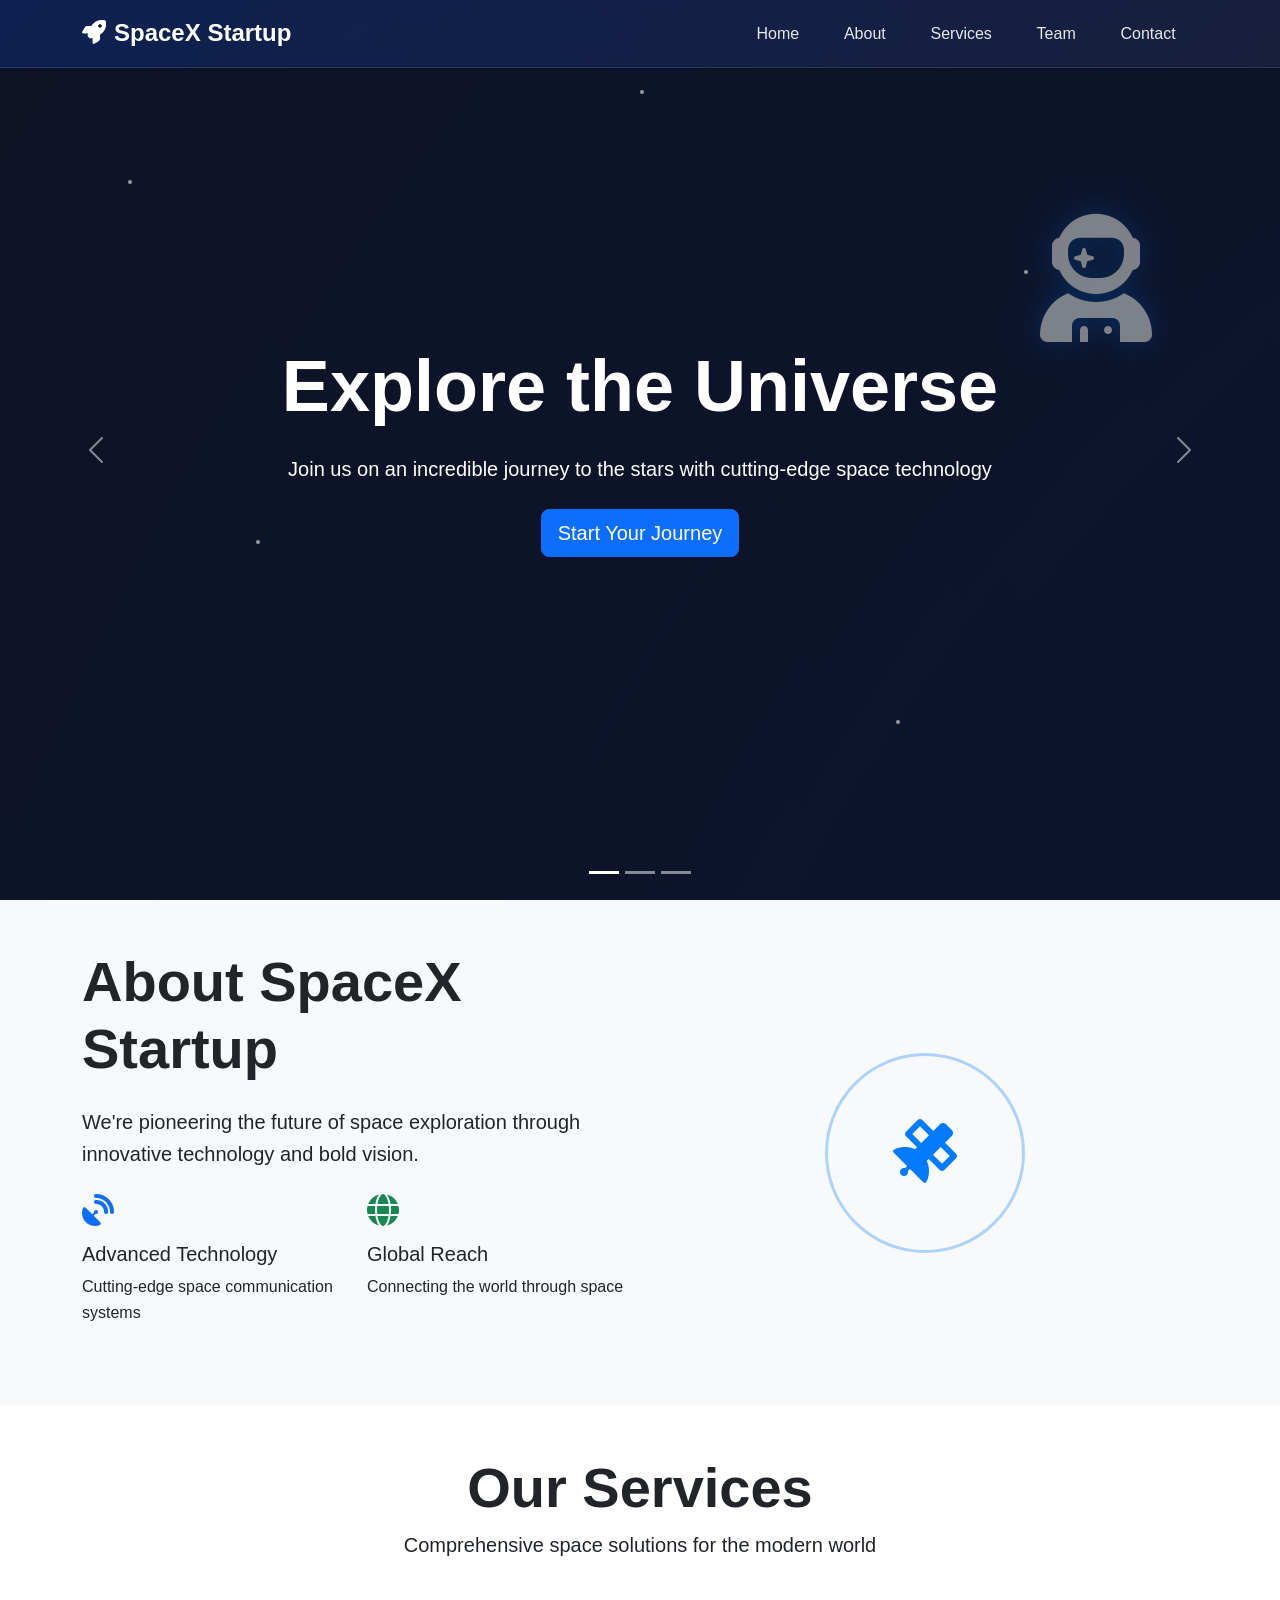
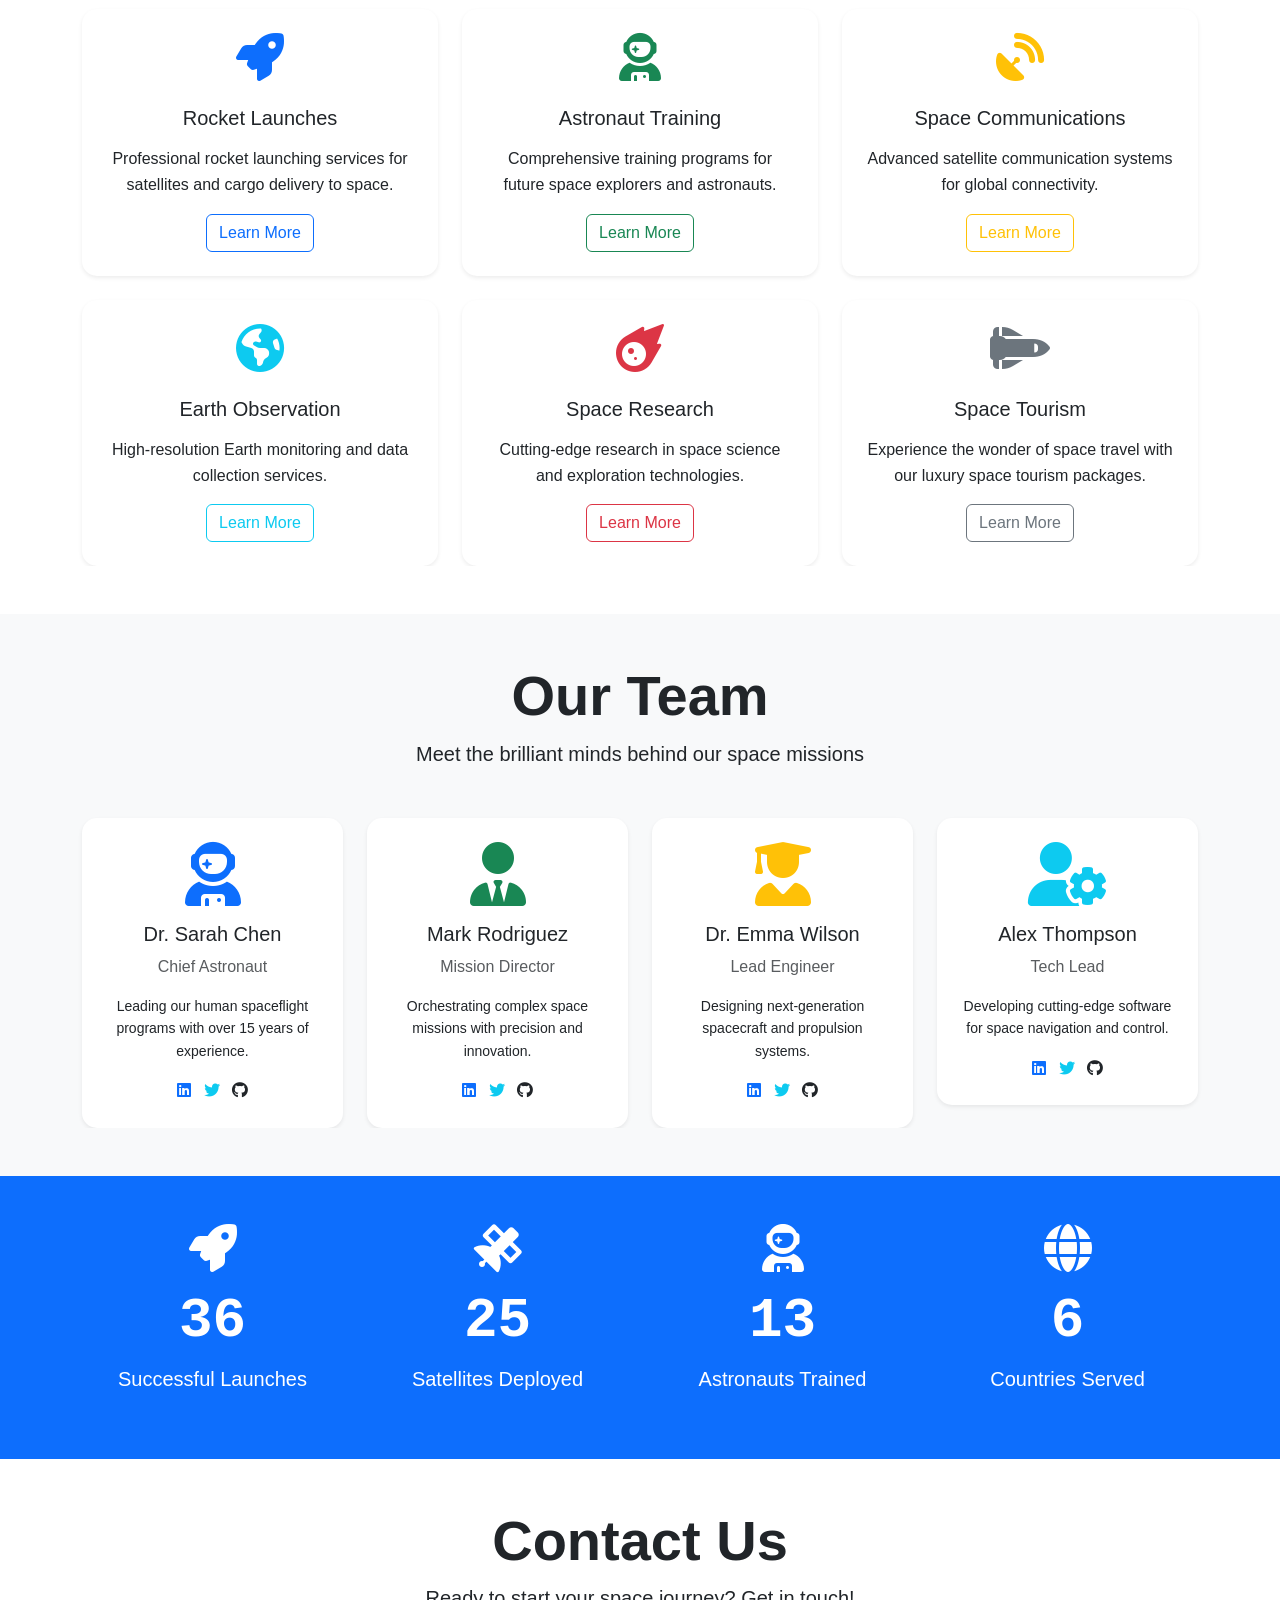
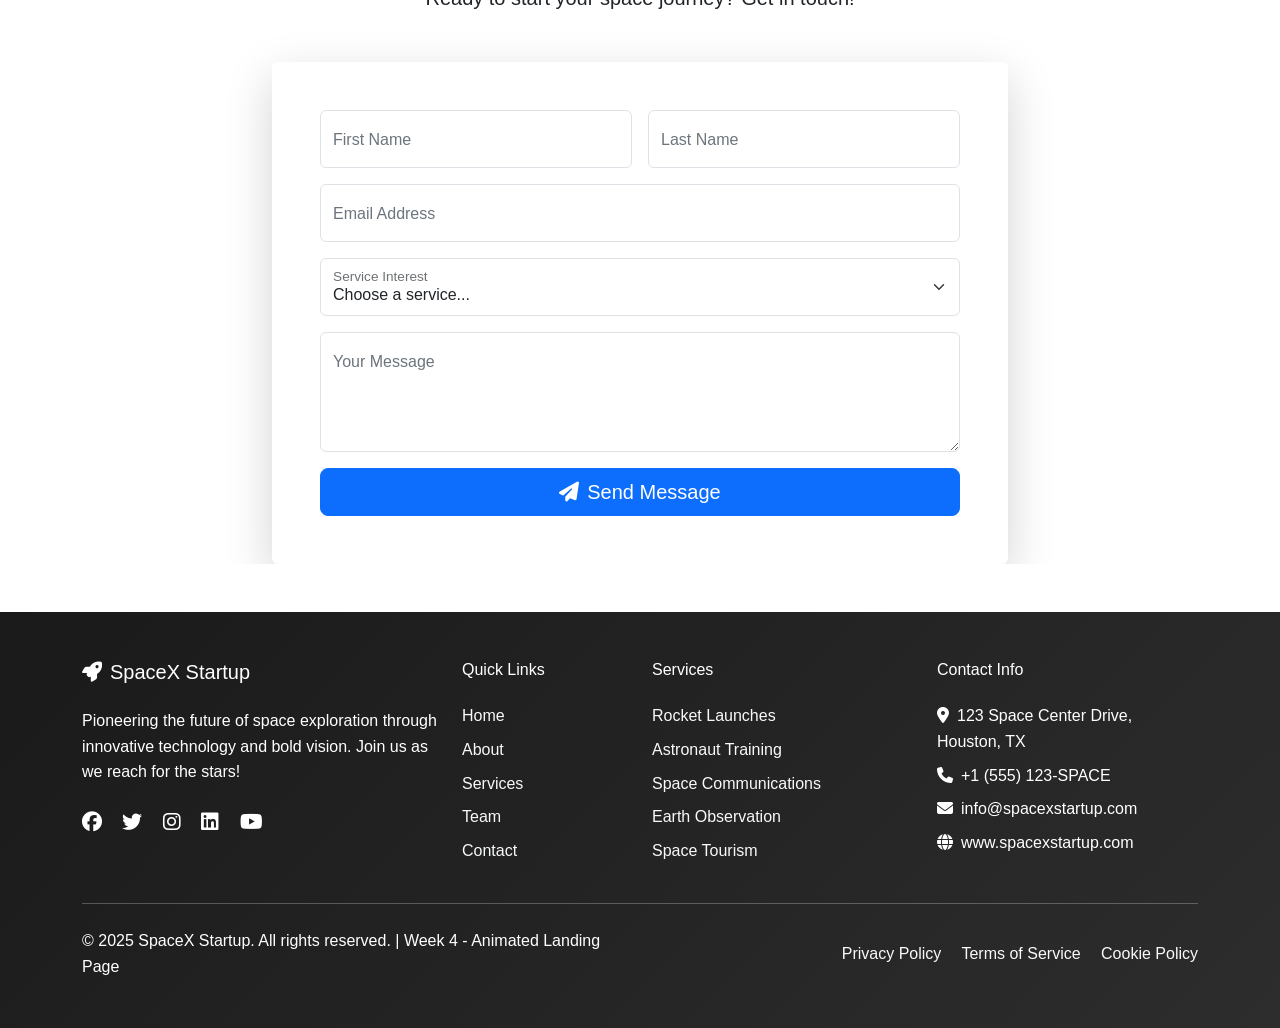
<file: week4.html>
<!DOCTYPE html>
<html lang="en">
<head>
    <meta charset="UTF-8">
    <meta name="viewport" content="width=device-width, initial-scale=1.0">
    <title>SpaceX Startup - Week 4 Animated Landing Page</title>
    <!-- Bootstrap CSS -->
    <link href="https://cdn.jsdelivr.net/npm/bootstrap@5.3.0/dist/css/bootstrap.min.css" rel="stylesheet">
    <!-- Font Awesome Icons -->
    <link href="https://cdnjs.cloudflare.com/ajax/libs/font-awesome/6.4.0/css/all.min.css" rel="stylesheet">
    <!-- Custom CSS -->
    <link rel="stylesheet" href="week4.css">
</head>
<body>
    <!-- Navigation -->
    <nav class="navbar navbar-expand-lg navbar-dark fixed-top space-navbar">
        <div class="container">
            <a class="navbar-brand animated-logo" href="#">
                <i class="fas fa-rocket me-2"></i>SpaceX Startup
            </a>
            <button class="navbar-toggler" type="button" data-bs-toggle="collapse" data-bs-target="#navbarNav">
                <span class="navbar-toggler-icon"></span>
            </button>
            <div class="collapse navbar-collapse" id="navbarNav">
                <ul class="navbar-nav ms-auto">
                    <li class="nav-item">
                        <a class="nav-link hover-effect" href="#home">Home</a>
                    </li>
                    <li class="nav-item">
                        <a class="nav-link hover-effect" href="#about">About</a>
                    </li>
                    <li class="nav-item">
                        <a class="nav-link hover-effect" href="#services">Services</a>
                    </li>
                    <li class="nav-item">
                        <a class="nav-link hover-effect" href="#team">Team</a>
                    </li>
                    <li class="nav-item">
                        <a class="nav-link hover-effect" href="#contact">Contact</a>
                    </li>
                </ul>
            </div>
        </div>
    </nav>

    <!-- Hero Section with Carousel -->
    <section id="home" class="hero-section">
        <div id="spaceCarousel" class="carousel slide carousel-fade" data-bs-ride="carousel">
            <div class="carousel-indicators">
                <button type="button" data-bs-target="#spaceCarousel" data-bs-slide-to="0" class="active"></button>
                <button type="button" data-bs-target="#spaceCarousel" data-bs-slide-to="1"></button>
                <button type="button" data-bs-target="#spaceCarousel" data-bs-slide-to="2"></button>
            </div>
            
            <div class="carousel-inner">
                <!-- Slide 1: Astronaut -->
                <div class="carousel-item active">
                    <div class="carousel-background bg-astronaut">
                        <div class="floating-astronaut">
                            <i class="fas fa-user-astronaut"></i>
                        </div>
                        <div class="stars-animation">
                            <div class="star"></div>
                            <div class="star"></div>
                            <div class="star"></div>
                            <div class="star"></div>
                            <div class="star"></div>
                        </div>
                    </div>
                    <div class="carousel-caption d-flex align-items-center justify-content-center">
                        <div class="hero-content text-center">
                            <h1 class="display-2 fw-bold mb-4 animate-fade-in">Explore the Universe</h1>
                            <p class="lead mb-4 animate-slide-up">Join us on an incredible journey to the stars with cutting-edge space technology</p>
                            <a href="#about" class="btn btn-primary btn-lg pulse-button">Start Your Journey</a>
                        </div>
                    </div>
                </div>

                <!-- Slide 2: Rocket -->
                <div class="carousel-item">
                    <div class="carousel-background bg-rocket">
                        <div class="rocket-animation">
                            <i class="fas fa-rocket"></i>
                            <div class="rocket-trail"></div>
                        </div>
                    </div>
                    <div class="carousel-caption d-flex align-items-center justify-content-center">
                        <div class="hero-content text-center">
                            <h1 class="display-2 fw-bold mb-4 animate-fade-in">Launch Your Dreams</h1>
                            <p class="lead mb-4 animate-slide-up">Experience the thrill of space exploration with our revolutionary rocket technology</p>
                            <a href="#services" class="btn btn-success btn-lg pulse-button">Explore Services</a>
                        </div>
                    </div>
                </div>

                <!-- Slide 3: Space -->
                <div class="carousel-item">
                    <div class="carousel-background bg-space">
                        <div class="planet-animation">
                            <div class="planet"></div>
                            <div class="orbit"></div>
                        </div>
                    </div>
                    <div class="carousel-caption d-flex align-items-center justify-content-center">
                        <div class="hero-content text-center">
                            <h1 class="display-2 fw-bold mb-4 animate-fade-in">Infinite Possibilities</h1>
                            <p class="lead mb-4 animate-slide-up">Discover new worlds and push the boundaries of human exploration</p>
                            <a href="#contact" class="btn btn-warning btn-lg pulse-button">Get In Touch</a>
                        </div>
                    </div>
                </div>
            </div>

            <button class="carousel-control-prev" type="button" data-bs-target="#spaceCarousel" data-bs-slide="prev">
                <span class="carousel-control-prev-icon"></span>
            </button>
            <button class="carousel-control-next" type="button" data-bs-target="#spaceCarousel" data-bs-slide="next">
                <span class="carousel-control-next-icon"></span>
            </button>
        </div>
    </section>

    <!-- About Section -->
    <section id="about" class="py-5 bg-light">
        <div class="container">
            <div class="row align-items-center">
                <div class="col-lg-6 mb-4 mb-lg-0">
                    <h2 class="display-4 fw-bold mb-4">About SpaceX Startup</h2>
                    <p class="lead mb-4">We're pioneering the future of space exploration through innovative technology and bold vision.</p>
                    <div class="row">
                        <div class="col-sm-6 mb-3">
                            <div class="feature-box">
                                <i class="fas fa-satellite-dish fa-2x text-primary mb-3"></i>
                                <h5>Advanced Technology</h5>
                                <p>Cutting-edge space communication systems</p>
                            </div>
                        </div>
                        <div class="col-sm-6 mb-3">
                            <div class="feature-box">
                                <i class="fas fa-globe fa-2x text-success mb-3"></i>
                                <h5>Global Reach</h5>
                                <p>Connecting the world through space</p>
                            </div>
                        </div>
                    </div>
                </div>
                <div class="col-lg-6">
                    <div class="about-animation">
                        <div class="rotating-satellite">
                            <i class="fas fa-satellite"></i>
                        </div>
                        <div class="orbit-ring"></div>
                    </div>
                </div>
            </div>
        </div>
    </section>

    <!-- Services Section -->
    <section id="services" class="py-5">
        <div class="container">
            <div class="text-center mb-5">
                <h2 class="display-4 fw-bold">Our Services</h2>
                <p class="lead">Comprehensive space solutions for the modern world</p>
            </div>
            <div class="row g-4">
                <div class="col-lg-4 col-md-6">
                    <div class="card service-card h-100 border-0 shadow-sm">
                        <div class="card-body text-center p-4">
                            <div class="service-icon mb-4">
                                <i class="fas fa-rocket fa-3x text-primary"></i>
                            </div>
                            <h5 class="card-title mb-3">Rocket Launches</h5>
                            <p class="card-text">Professional rocket launching services for satellites and cargo delivery to space.</p>
                            <a href="#" class="btn btn-outline-primary">Learn More</a>
                        </div>
                    </div>
                </div>
                <div class="col-lg-4 col-md-6">
                    <div class="card service-card h-100 border-0 shadow-sm">
                        <div class="card-body text-center p-4">
                            <div class="service-icon mb-4">
                                <i class="fas fa-user-astronaut fa-3x text-success"></i>
                            </div>
                            <h5 class="card-title mb-3">Astronaut Training</h5>
                            <p class="card-text">Comprehensive training programs for future space explorers and astronauts.</p>
                            <a href="#" class="btn btn-outline-success">Learn More</a>
                        </div>
                    </div>
                </div>
                <div class="col-lg-4 col-md-6">
                    <div class="card service-card h-100 border-0 shadow-sm">
                        <div class="card-body text-center p-4">
                            <div class="service-icon mb-4">
                                <i class="fas fa-satellite-dish fa-3x text-warning"></i>
                            </div>
                            <h5 class="card-title mb-3">Space Communications</h5>
                            <p class="card-text">Advanced satellite communication systems for global connectivity.</p>
                            <a href="#" class="btn btn-outline-warning">Learn More</a>
                        </div>
                    </div>
                </div>
                <div class="col-lg-4 col-md-6">
                    <div class="card service-card h-100 border-0 shadow-sm">
                        <div class="card-body text-center p-4">
                            <div class="service-icon mb-4">
                                <i class="fas fa-globe-americas fa-3x text-info"></i>
                            </div>
                            <h5 class="card-title mb-3">Earth Observation</h5>
                            <p class="card-text">High-resolution Earth monitoring and data collection services.</p>
                            <a href="#" class="btn btn-outline-info">Learn More</a>
                        </div>
                    </div>
                </div>
                <div class="col-lg-4 col-md-6">
                    <div class="card service-card h-100 border-0 shadow-sm">
                        <div class="card-body text-center p-4">
                            <div class="service-icon mb-4">
                                <i class="fas fa-meteor fa-3x text-danger"></i>
                            </div>
                            <h5 class="card-title mb-3">Space Research</h5>
                            <p class="card-text">Cutting-edge research in space science and exploration technologies.</p>
                            <a href="#" class="btn btn-outline-danger">Learn More</a>
                        </div>
                    </div>
                </div>
                <div class="col-lg-4 col-md-6">
                    <div class="card service-card h-100 border-0 shadow-sm">
                        <div class="card-body text-center p-4">
                            <div class="service-icon mb-4">
                                <i class="fas fa-space-shuttle fa-3x text-secondary"></i>
                            </div>
                            <h5 class="card-title mb-3">Space Tourism</h5>
                            <p class="card-text">Experience the wonder of space travel with our luxury space tourism packages.</p>
                            <a href="#" class="btn btn-outline-secondary">Learn More</a>
                        </div>
                    </div>
                </div>
            </div>
        </div>
    </section>

    <!-- Team Section -->
    <section id="team" class="py-5 bg-light">
        <div class="container">
            <div class="text-center mb-5">
                <h2 class="display-4 fw-bold">Our Team</h2>
                <p class="lead">Meet the brilliant minds behind our space missions</p>
            </div>
            <div class="row g-4">
                <div class="col-lg-3 col-md-6">
                    <div class="card team-card border-0 shadow-sm">
                        <div class="card-body text-center p-4">
                            <div class="team-avatar mb-3">
                                <i class="fas fa-user-astronaut fa-4x text-primary"></i>
                            </div>
                            <h5 class="card-title">Dr. Sarah Chen</h5>
                            <p class="text-muted mb-3">Chief Astronaut</p>
                            <p class="card-text small">Leading our human spaceflight programs with over 15 years of experience.</p>
                            <div class="social-links">
                                <a href="#" class="text-primary me-2"><i class="fab fa-linkedin"></i></a>
                                <a href="#" class="text-info me-2"><i class="fab fa-twitter"></i></a>
                                <a href="#" class="text-dark"><i class="fab fa-github"></i></a>
                            </div>
                        </div>
                    </div>
                </div>
                <div class="col-lg-3 col-md-6">
                    <div class="card team-card border-0 shadow-sm">
                        <div class="card-body text-center p-4">
                            <div class="team-avatar mb-3">
                                <i class="fas fa-user-tie fa-4x text-success"></i>
                            </div>
                            <h5 class="card-title">Mark Rodriguez</h5>
                            <p class="text-muted mb-3">Mission Director</p>
                            <p class="card-text small">Orchestrating complex space missions with precision and innovation.</p>
                            <div class="social-links">
                                <a href="#" class="text-primary me-2"><i class="fab fa-linkedin"></i></a>
                                <a href="#" class="text-info me-2"><i class="fab fa-twitter"></i></a>
                                <a href="#" class="text-dark"><i class="fab fa-github"></i></a>
                            </div>
                        </div>
                    </div>
                </div>
                <div class="col-lg-3 col-md-6">
                    <div class="card team-card border-0 shadow-sm">
                        <div class="card-body text-center p-4">
                            <div class="team-avatar mb-3">
                                <i class="fas fa-user-graduate fa-4x text-warning"></i>
                            </div>
                            <h5 class="card-title">Dr. Emma Wilson</h5>
                            <p class="text-muted mb-3">Lead Engineer</p>
                            <p class="card-text small">Designing next-generation spacecraft and propulsion systems.</p>
                            <div class="social-links">
                                <a href="#" class="text-primary me-2"><i class="fab fa-linkedin"></i></a>
                                <a href="#" class="text-info me-2"><i class="fab fa-twitter"></i></a>
                                <a href="#" class="text-dark"><i class="fab fa-github"></i></a>
                            </div>
                        </div>
                    </div>
                </div>
                <div class="col-lg-3 col-md-6">
                    <div class="card team-card border-0 shadow-sm">
                        <div class="card-body text-center p-4">
                            <div class="team-avatar mb-3">
                                <i class="fas fa-user-cog fa-4x text-info"></i>
                            </div>
                            <h5 class="card-title">Alex Thompson</h5>
                            <p class="text-muted mb-3">Tech Lead</p>
                            <p class="card-text small">Developing cutting-edge software for space navigation and control.</p>
                            <div class="social-links">
                                <a href="#" class="text-primary me-2"><i class="fab fa-linkedin"></i></a>
                                <a href="#" class="text-info me-2"><i class="fab fa-twitter"></i></a>
                                <a href="#" class="text-dark"><i class="fab fa-github"></i></a>
                            </div>
                        </div>
                    </div>
                </div>
            </div>
        </div>
    </section>

    <!-- Statistics Section -->
    <section class="py-5 bg-primary text-white">
        <div class="container">
            <div class="row text-center g-4">
                <div class="col-lg-3 col-md-6">
                    <div class="stat-item">
                        <i class="fas fa-rocket fa-3x mb-3"></i>
                        <h3 class="display-4 fw-bold counter" data-target="127">0</h3>
                        <p class="lead">Successful Launches</p>
                    </div>
                </div>
                <div class="col-lg-3 col-md-6">
                    <div class="stat-item">
                        <i class="fas fa-satellite fa-3x mb-3"></i>
                        <h3 class="display-4 fw-bold counter" data-target="89">0</h3>
                        <p class="lead">Satellites Deployed</p>
                    </div>
                </div>
                <div class="col-lg-3 col-md-6">
                    <div class="stat-item">
                        <i class="fas fa-user-astronaut fa-3x mb-3"></i>
                        <h3 class="display-4 fw-bold counter" data-target="45">0</h3>
                        <p class="lead">Astronauts Trained</p>
                    </div>
                </div>
                <div class="col-lg-3 col-md-6">
                    <div class="stat-item">
                        <i class="fas fa-globe fa-3x mb-3"></i>
                        <h3 class="display-4 fw-bold counter" data-target="23">0</h3>
                        <p class="lead">Countries Served</p>
                    </div>
                </div>
            </div>
        </div>
    </section>

    <!-- Contact Section -->
    <section id="contact" class="py-5">
        <div class="container">
            <div class="text-center mb-5">
                <h2 class="display-4 fw-bold">Contact Us</h2>
                <p class="lead">Ready to start your space journey? Get in touch!</p>
            </div>
            <div class="row justify-content-center">
                <div class="col-lg-8">
                    <div class="card shadow-lg border-0">
                        <div class="card-body p-5">
                            <form class="contact-form">
                                <div class="row g-3">
                                    <div class="col-md-6">
                                        <div class="form-floating">
                                            <input type="text" class="form-control" id="firstName" placeholder="First Name" required>
                                            <label for="firstName">First Name</label>
                                        </div>
                                    </div>
                                    <div class="col-md-6">
                                        <div class="form-floating">
                                            <input type="text" class="form-control" id="lastName" placeholder="Last Name" required>
                                            <label for="lastName">Last Name</label>
                                        </div>
                                    </div>
                                    <div class="col-12">
                                        <div class="form-floating">
                                            <input type="email" class="form-control" id="email" placeholder="Email" required>
                                            <label for="email">Email Address</label>
                                        </div>
                                    </div>
                                    <div class="col-12">
                                        <div class="form-floating">
                                            <select class="form-select" id="service">
                                                <option selected>Choose a service...</option>
                                                <option value="rocket-launch">Rocket Launch</option>
                                                <option value="astronaut-training">Astronaut Training</option>
                                                <option value="space-communication">Space Communication</option>
                                                <option value="space-tourism">Space Tourism</option>
                                            </select>
                                            <label for="service">Service Interest</label>
                                        </div>
                                    </div>
                                    <div class="col-12">
                                        <div class="form-floating">
                                            <textarea class="form-control" id="message" placeholder="Message" style="height: 120px" required></textarea>
                                            <label for="message">Your Message</label>
                                        </div>
                                    </div>
                                    <div class="col-12">
                                        <button type="submit" class="btn btn-primary btn-lg w-100 pulse-button">
                                            <i class="fas fa-paper-plane me-2"></i>Send Message
                                        </button>
                                    </div>
                                </div>
                            </form>
                        </div>
                    </div>
                </div>
            </div>
        </div>
    </section>

    <!-- Footer -->
    <footer class="bg-dark text-white py-5">
        <div class="container">
            <div class="row g-4">
                <div class="col-lg-4">
                    <h5 class="mb-4">
                        <i class="fas fa-rocket me-2"></i>SpaceX Startup
                    </h5>
                    <p class="mb-4">Pioneering the future of space exploration through innovative technology and bold vision. Join us as we reach for the stars!</p>
                    <div class="social-links">
                        <a href="#" class="text-white me-3"><i class="fab fa-facebook fa-lg"></i></a>
                        <a href="#" class="text-white me-3"><i class="fab fa-twitter fa-lg"></i></a>
                        <a href="#" class="text-white me-3"><i class="fab fa-instagram fa-lg"></i></a>
                        <a href="#" class="text-white me-3"><i class="fab fa-linkedin fa-lg"></i></a>
                        <a href="#" class="text-white"><i class="fab fa-youtube fa-lg"></i></a>
                    </div>
                </div>
                <div class="col-lg-2">
                    <h6 class="mb-4">Quick Links</h6>
                    <ul class="list-unstyled">
                        <li class="mb-2"><a href="#home" class="text-light text-decoration-none">Home</a></li>
                        <li class="mb-2"><a href="#about" class="text-light text-decoration-none">About</a></li>
                        <li class="mb-2"><a href="#services" class="text-light text-decoration-none">Services</a></li>
                        <li class="mb-2"><a href="#team" class="text-light text-decoration-none">Team</a></li>
                        <li class="mb-2"><a href="#contact" class="text-light text-decoration-none">Contact</a></li>
                    </ul>
                </div>
                <div class="col-lg-3">
                    <h6 class="mb-4">Services</h6>
                    <ul class="list-unstyled">
                        <li class="mb-2"><a href="#" class="text-light text-decoration-none">Rocket Launches</a></li>
                        <li class="mb-2"><a href="#" class="text-light text-decoration-none">Astronaut Training</a></li>
                        <li class="mb-2"><a href="#" class="text-light text-decoration-none">Space Communications</a></li>
                        <li class="mb-2"><a href="#" class="text-light text-decoration-none">Earth Observation</a></li>
                        <li class="mb-2"><a href="#" class="text-light text-decoration-none">Space Tourism</a></li>
                    </ul>
                </div>
                <div class="col-lg-3">
                    <h6 class="mb-4">Contact Info</h6>
                    <ul class="list-unstyled">
                        <li class="mb-2"><i class="fas fa-map-marker-alt me-2"></i>123 Space Center Drive, Houston, TX</li>
                        <li class="mb-2"><i class="fas fa-phone me-2"></i>+1 (555) 123-SPACE</li>
                        <li class="mb-2"><i class="fas fa-envelope me-2"></i>info@spacexstartup.com</li>
                        <li class="mb-2"><i class="fas fa-globe me-2"></i>www.spacexstartup.com</li>
                    </ul>
                </div>
            </div>
            <hr class="my-4">
            <div class="row align-items-center">
                <div class="col-md-6">
                    <p class="mb-0">&copy; 2025 SpaceX Startup. All rights reserved. | Week 4 - Animated Landing Page</p>
                </div>
                <div class="col-md-6 text-md-end">
                    <a href="#" class="text-light text-decoration-none me-3">Privacy Policy</a>
                    <a href="#" class="text-light text-decoration-none me-3">Terms of Service</a>
                    <a href="#" class="text-light text-decoration-none">Cookie Policy</a>
                </div>
            </div>
        </div>
    </footer>

    <!-- Bootstrap JS -->
    <script src="https://cdn.jsdelivr.net/npm/bootstrap@5.3.0/dist/js/bootstrap.bundle.min.js"></script>
    
    <!-- Custom JavaScript -->
    <script>
        // Smooth scrolling for navigation links
        document.querySelectorAll('a[href^="#"]').forEach(anchor => {
            anchor.addEventListener('click', function (e) {
                e.preventDefault();
                const target = document.querySelector(this.getAttribute('href'));
                if (target) {
                    target.scrollIntoView({
                        behavior: 'smooth',
                        block: 'start'
                    });
                }
            });
        });

        // Counter animation
        function animateCounter(element) {
            const target = parseInt(element.getAttribute('data-target'));
            const increment = target / 200;
            let current = 0;
            
            const timer = setInterval(() => {
                current += increment;
                element.textContent = Math.floor(current);
                
                if (current >= target) {
                    element.textContent = target;
                    clearInterval(timer);
                }
            }, 10);
        }

        // Intersection Observer for counter animation
        const counterObserver = new IntersectionObserver((entries) => {
            entries.forEach(entry => {
                if (entry.isIntersecting) {
                    const counters = entry.target.querySelectorAll('.counter');
                    counters.forEach(counter => {
                        animateCounter(counter);
                    });
                    counterObserver.unobserve(entry.target);
                }
            });
        });

        // Observe statistics section
        const statsSection = document.querySelector('.bg-primary');
        if (statsSection) {
            counterObserver.observe(statsSection);
        }

        // Contact form submission
        document.querySelector('.contact-form').addEventListener('submit', function(e) {
            e.preventDefault();
            
            // Get form data
            const formData = new FormData(this);
            const firstName = document.getElementById('firstName').value;
            const lastName = document.getElementById('lastName').value;
            const email = document.getElementById('email').value;
            const service = document.getElementById('service').value;
            const message = document.getElementById('message').value;
            
            // Simple validation
            if (firstName && lastName && email && message) {
                // Simulate form submission
                const submitBtn = this.querySelector('button[type="submit"]');
                const originalText = submitBtn.innerHTML;
                
                submitBtn.innerHTML = '<i class="fas fa-spinner fa-spin me-2"></i>Sending...';
                submitBtn.disabled = true;
                
                setTimeout(() => {
                    alert('Thank you for your message! We\'ll get back to you soon.');
                    this.reset();
                    submitBtn.innerHTML = originalText;
                    submitBtn.disabled = false;
                }, 2000);
            }
        });

        // Navbar background change on scroll
        window.addEventListener('scroll', function() {
            const navbar = document.querySelector('.navbar');
            if (window.scrollY > 100) {
                navbar.classList.add('scrolled');
            } else {
                navbar.classList.remove('scrolled');
            }
        });

        // Add animation classes to elements when they come into view
        const animationObserver = new IntersectionObserver((entries) => {
            entries.forEach(entry => {
                if (entry.isIntersecting) {
                    entry.target.classList.add('animate');
                }
            });
        });

        // Observe service cards and team cards
        document.querySelectorAll('.service-card, .team-card').forEach(card => {
            animationObserver.observe(card);
        });
    </script>
</body>
</html>
</file>
<file: week4.css>
/* Week 4 - Animated Landing Page CSS */

/* ===== RESET & BASE STYLES ===== */
* {
    margin: 0;
    padding: 0;
    box-sizing: border-box;
}

html {
    scroll-behavior: smooth;
}

body {
    font-family: 'Segoe UI', Tahoma, Geneva, Verdana, sans-serif;
    line-height: 1.6;
    overflow-x: hidden;
}

/* ===== TASK 9: SPACE ANIMATIONS WITH KEYFRAMES ===== */

/* Astronaut floating animation */
@keyframes float {
    0%, 100% {
        transform: translateY(0) rotate(0deg);
    }
    25% {
        transform: translateY(-20px) rotate(5deg);
    }
    50% {
        transform: translateY(-10px) rotate(0deg);
    }
    75% {
        transform: translateY(-30px) rotate(-5deg);
    }
}

.floating-astronaut {
    position: absolute;
    top: 20%;
    right: 10%;
    font-size: 8rem;
    color: rgba(255, 255, 255, 0.8);
    animation: float 6s ease-in-out infinite;
    text-shadow: 0 0 30px rgba(0, 123, 255, 0.5);
}

/* Rocket launch animation */
@keyframes rocketLaunch {
    0% {
        transform: translateY(100vh) rotate(45deg) scale(0.5);
        opacity: 0;
    }
    20% {
        opacity: 1;
    }
    100% {
        transform: translateY(-50vh) rotate(45deg) scale(1);
        opacity: 0.8;
    }
}

@keyframes rocketTrail {
    0% {
        opacity: 0;
        transform: scaleY(0);
    }
    50% {
        opacity: 1;
        transform: scaleY(1);
    }
    100% {
        opacity: 0;
        transform: scaleY(1.5);
    }
}

.rocket-animation {
    position: absolute;
    bottom: 0;
    left: 20%;
    font-size: 6rem;
    color: #ff6b6b;
    animation: rocketLaunch 8s ease-out infinite;
}

.rocket-trail {
    position: absolute;
    bottom: -20px;
    left: 50%;
    width: 20px;
    height: 100px;
    background: linear-gradient(to top, 
        transparent, 
        rgba(255, 107, 107, 0.8), 
        rgba(255, 165, 0, 0.6), 
        rgba(255, 255, 0, 0.4)
    );
    transform-origin: bottom;
    animation: rocketTrail 1s ease-in-out infinite;
    border-radius: 50%;
    filter: blur(2px);
}

/* Stars twinkling animation */
@keyframes twinkle {
    0%, 100% {
        opacity: 0.3;
        transform: scale(0.5);
    }
    50% {
        opacity: 1;
        transform: scale(1);
    }
}

.stars-animation {
    position: absolute;
    top: 0;
    left: 0;
    right: 0;
    bottom: 0;
    pointer-events: none;
}

.star {
    position: absolute;
    width: 4px;
    height: 4px;
    background: white;
    border-radius: 50%;
    animation: twinkle 2s ease-in-out infinite;
}

.star:nth-child(1) {
    top: 20%;
    left: 10%;
    animation-delay: 0s;
    animation-duration: 3s;
}

.star:nth-child(2) {
    top: 30%;
    left: 80%;
    animation-delay: 1s;
    animation-duration: 2s;
}

.star:nth-child(3) {
    top: 60%;
    left: 20%;
    animation-delay: 2s;
    animation-duration: 4s;
}

.star:nth-child(4) {
    top: 80%;
    left: 70%;
    animation-delay: 1.5s;
    animation-duration: 2.5s;
}

.star:nth-child(5) {
    top: 10%;
    left: 50%;
    animation-delay: 0.5s;
    animation-duration: 3.5s;
}

/* Planet and orbit animation */
@keyframes planetRotation {
    0% {
        transform: rotate(0deg) translateX(60px) rotate(0deg);
    }
    100% {
        transform: rotate(360deg) translateX(60px) rotate(-360deg);
    }
}

@keyframes orbitGlow {
    0%, 100% {
        box-shadow: 0 0 20px rgba(255, 255, 255, 0.3);
    }
    50% {
        box-shadow: 0 0 40px rgba(255, 255, 255, 0.6);
    }
}

.planet-animation {
    position: absolute;
    top: 50%;
    left: 50%;
    transform: translate(-50%, -50%);
}

.planet {
    width: 40px;
    height: 40px;
    background: linear-gradient(45deg, #4facfe, #00f2fe);
    border-radius: 50%;
    animation: planetRotation 10s linear infinite;
    box-shadow: 0 0 20px rgba(79, 172, 254, 0.5);
}

.orbit {
    position: absolute;
    top: 50%;
    left: 50%;
    width: 120px;
    height: 120px;
    border: 2px solid rgba(255, 255, 255, 0.3);
    border-radius: 50%;
    transform: translate(-50%, -50%);
    animation: orbitGlow 3s ease-in-out infinite;
}

/* Satellite rotation animation for about section */
@keyframes satelliteRotation {
    0% {
        transform: rotate(0deg);
    }
    100% {
        transform: rotate(360deg);
    }
}

@keyframes orbitRing {
    0%, 100% {
        transform: scale(1);
        opacity: 0.6;
    }
    50% {
        transform: scale(1.1);
        opacity: 1;
    }
}

.about-animation {
    position: relative;
    display: flex;
    align-items: center;
    justify-content: center;
    height: 400px;
}

.rotating-satellite {
    font-size: 4rem;
    color: #007bff;
    animation: satelliteRotation 8s linear infinite;
    z-index: 2;
    position: relative;
}

.orbit-ring {
    position: absolute;
    width: 200px;
    height: 200px;
    border: 3px solid rgba(0, 123, 255, 0.3);
    border-radius: 50%;
    animation: orbitRing 4s ease-in-out infinite;
}

/* ===== TASK 10: NAVIGATION HOVER TRANSITIONS ===== */

.space-navbar {
    background: linear-gradient(135deg, rgba(13, 35, 87, 0.9), rgba(25, 32, 61, 0.9));
    backdrop-filter: blur(10px);
    transition: all 0.3s ease;
    border-bottom: 1px solid rgba(255, 255, 255, 0.1);
}

.space-navbar.scrolled {
    background: linear-gradient(135deg, rgba(13, 35, 87, 0.95), rgba(25, 32, 61, 0.95));
    box-shadow: 0 4px 20px rgba(0, 0, 0, 0.3);
}

.animated-logo {
    font-weight: bold;
    font-size: 1.5rem;
    transition: all 0.3s ease;
}

.animated-logo:hover {
    transform: scale(1.1);
    text-shadow: 0 0 20px rgba(0, 123, 255, 0.8);
}

.navbar-nav .nav-link.hover-effect {
    position: relative;
    padding: 0.8rem 1.2rem;
    margin: 0 0.2rem;
    border-radius: 8px;
    transition: all 0.4s cubic-bezier(0.175, 0.885, 0.32, 1.275);
    color: rgba(255, 255, 255, 0.9);
    font-weight: 500;
    overflow: hidden;
}

.navbar-nav .nav-link.hover-effect::before {
    content: '';
    position: absolute;
    top: 0;
    left: -100%;
    width: 100%;
    height: 100%;
    background: linear-gradient(90deg, 
        transparent, 
        rgba(255, 255, 255, 0.2), 
        transparent
    );
    transition: left 0.6s ease;
}

.navbar-nav .nav-link.hover-effect:hover::before {
    left: 100%;
}

.navbar-nav .nav-link.hover-effect:hover {
    color: #ffffff;
    background: linear-gradient(135deg, 
        rgba(0, 123, 255, 0.2), 
        rgba(0, 86, 179, 0.3)
    );
    transform: translateY(-3px);
    box-shadow: 
        0 8px 25px rgba(0, 123, 255, 0.3),
        0 0 20px rgba(0, 123, 255, 0.2);
    border: 1px solid rgba(0, 123, 255, 0.4);
}

.navbar-nav .nav-link.hover-effect:active {
    transform: translateY(-1px);
}

/* ===== TASK 11: BOOTSTRAP COMPONENTS STYLING ===== */

/* Hero Section with Carousel */
.hero-section {
    height: 100vh;
    position: relative;
    overflow: hidden;
}

.carousel-item {
    height: 100vh;
    position: relative;
}

.carousel-background {
    position: absolute;
    top: 0;
    left: 0;
    right: 0;
    bottom: 0;
    background-size: cover;
    background-position: center;
    background-attachment: fixed;
}

.bg-astronaut {
    background: radial-gradient(circle at center, 
        rgba(13, 35, 87, 0.8), 
        rgba(25, 32, 61, 0.9)
    ), 
    linear-gradient(45deg, #0d2357, #192040);
}

.bg-rocket {
    background: radial-gradient(circle at center, 
        rgba(87, 13, 13, 0.8), 
        rgba(61, 25, 25, 0.9)
    ), 
    linear-gradient(45deg, #571313, #402020);
}

.bg-space {
    background: radial-gradient(circle at center, 
        rgba(13, 87, 35, 0.8), 
        rgba(25, 61, 32, 0.9)
    ), 
    linear-gradient(45deg, #135713, #204020);
}

.carousel-caption {
    position: absolute;
    top: 0;
    left: 0;
    right: 0;
    bottom: 0;
    background: rgba(0, 0, 0, 0.4);
    z-index: 10;
}

.hero-content {
    max-width: 800px;
    z-index: 20;
}

/* Animation classes */
@keyframes fadeIn {
    from {
        opacity: 0;
        transform: translateY(30px);
    }
    to {
        opacity: 1;
        transform: translateY(0);
    }
}

@keyframes slideUp {
    from {
        opacity: 0;
        transform: translateY(50px);
    }
    to {
        opacity: 1;
        transform: translateY(0);
    }
}

.animate-fade-in {
    animation: fadeIn 1s ease-out;
}

.animate-slide-up {
    animation: slideUp 1s ease-out 0.3s both;
}

/* Pulse button animation */
@keyframes pulse {
    0% {
        box-shadow: 0 0 0 0 rgba(0, 123, 255, 0.7);
    }
    70% {
        box-shadow: 0 0 0 10px rgba(0, 123, 255, 0);
    }
    100% {
        box-shadow: 0 0 0 0 rgba(0, 123, 255, 0);
    }
}

.pulse-button {
    animation: pulse 2s infinite;
    transition: all 0.3s ease;
}

.pulse-button:hover {
    transform: translateY(-2px);
    box-shadow: 0 8px 25px rgba(0, 0, 0, 0.2);
}

/* Service Cards */
.service-card {
    transition: all 0.4s cubic-bezier(0.175, 0.885, 0.32, 1.275);
    border-radius: 15px;
    overflow: hidden;
    position: relative;
}

.service-card::before {
    content: '';
    position: absolute;
    top: 0;
    left: 0;
    right: 0;
    bottom: 0;
    background: linear-gradient(135deg, 
        rgba(0, 123, 255, 0.1), 
        rgba(0, 86, 179, 0.05)
    );
    opacity: 0;
    transition: opacity 0.3s ease;
}

.service-card:hover::before {
    opacity: 1;
}

.service-card:hover {
    transform: translateY(-10px) scale(1.02);
    box-shadow: 
        0 20px 40px rgba(0, 0, 0, 0.15),
        0 0 30px rgba(0, 123, 255, 0.2);
}

.service-card.animate {
    animation: slideUp 0.6s ease-out;
}

.service-icon {
    transition: all 0.3s ease;
}

.service-card:hover .service-icon {
    transform: scale(1.2) rotate(5deg);
}

/* Team Cards */
.team-card {
    transition: all 0.4s ease;
    border-radius: 15px;
    overflow: hidden;
}

.team-card:hover {
    transform: translateY(-5px);
    box-shadow: 0 15px 35px rgba(0, 0, 0, 0.1);
}

.team-card.animate {
    animation: fadeIn 0.6s ease-out;
}

.team-avatar {
    transition: all 0.3s ease;
}

.team-card:hover .team-avatar {
    transform: scale(1.1);
}

.social-links a {
    transition: all 0.3s ease;
    display: inline-block;
}

.social-links a:hover {
    transform: translateY(-2px);
    color: #007bff !important;
}

/* Statistics Section */
.stat-item {
    transition: all 0.3s ease;
}

.stat-item:hover {
    transform: translateY(-5px);
}

.counter {
    font-family: 'Courier New', monospace;
}

/* Contact Form */
.contact-form {
    position: relative;
}

.form-floating > .form-control:focus,
.form-floating > .form-select:focus {
    border-color: #007bff;
    box-shadow: 0 0 0 0.2rem rgba(0, 123, 255, 0.25);
}

.form-floating > label {
    color: #6c757d;
}

.form-floating > .form-control:focus ~ label,
.form-floating > .form-select:focus ~ label {
    color: #007bff;
}

/* Footer */
footer {
    background: linear-gradient(135deg, #1a1a1a, #2d2d2d) !important;
}

footer .social-links a {
    transition: all 0.3s ease;
}

footer .social-links a:hover {
    transform: translateY(-3px);
    color: #007bff !important;
}

/* Responsive Design */
@media (max-width: 992px) {
    .floating-astronaut {
        font-size: 5rem;
        top: 30%;
        right: 5%;
    }
    
    .rocket-animation {
        font-size: 4rem;
        left: 10%;
    }
    
    .hero-content h1 {
        font-size: 2.5rem;
    }
    
    .about-animation {
        height: 300px;
    }
    
    .rotating-satellite {
        font-size: 3rem;
    }
    
    .orbit-ring {
        width: 150px;
        height: 150px;
    }
}

@media (max-width: 768px) {
    .floating-astronaut {
        font-size: 3rem;
        top: 40%;
        right: 2%;
    }
    
    .rocket-animation {
        font-size: 2.5rem;
        left: 5%;
    }
    
    .hero-content h1 {
        font-size: 2rem;
    }
    
    .hero-content p {
        font-size: 1rem;
    }
    
    .carousel-caption {
        padding: 1rem;
    }
    
    .about-animation {
        height: 200px;
    }
    
    .rotating-satellite {
        font-size: 2rem;
    }
    
    .orbit-ring {
        width: 100px;
        height: 100px;
    }
    
    .navbar-nav .nav-link.hover-effect {
        margin: 0.2rem 0;
    }
}

@media (max-width: 576px) {
    .hero-content h1 {
        font-size: 1.75rem;
    }
    
    .floating-astronaut {
        font-size: 2rem;
    }
    
    .rocket-animation {
        font-size: 2rem;
    }
    
    .stars-animation .star {
        width: 2px;
        height: 2px;
    }
}

/* Additional Animations */
@keyframes backgroundShift {
    0%, 100% {
        background-position: 0% 50%;
    }
    50% {
        background-position: 100% 50%;
    }
}

.carousel-background {
    background-size: 400% 400%;
    animation: backgroundShift 20s ease infinite;
}

/* Loading animation for forms */
@keyframes spin {
    0% {
        transform: rotate(0deg);
    }
    100% {
        transform: rotate(360deg);
    }
}

.fa-spin {
    animation: spin 1s linear infinite;
}

/* Smooth transitions for all interactive elements */
button, 
.btn, 
a, 
.card,
input, 
select, 
textarea {
    transition: all 0.3s ease;
}

/* Ensure no horizontal overflow */
html, body {
    overflow-x: hidden;
    max-width: 100%;
}

.container-fluid,
.container {
    overflow-x: hidden;
}

/* Custom scrollbar */
::-webkit-scrollbar {
    width: 8px;
}

::-webkit-scrollbar-track {
    background: #f1f1f1;
}

::-webkit-scrollbar-thumb {
    background: linear-gradient(45deg, #007bff, #0056b3);
    border-radius: 10px;
}

::-webkit-scrollbar-thumb:hover {
    background: linear-gradient(45deg, #0056b3, #004085);
}
</file>
